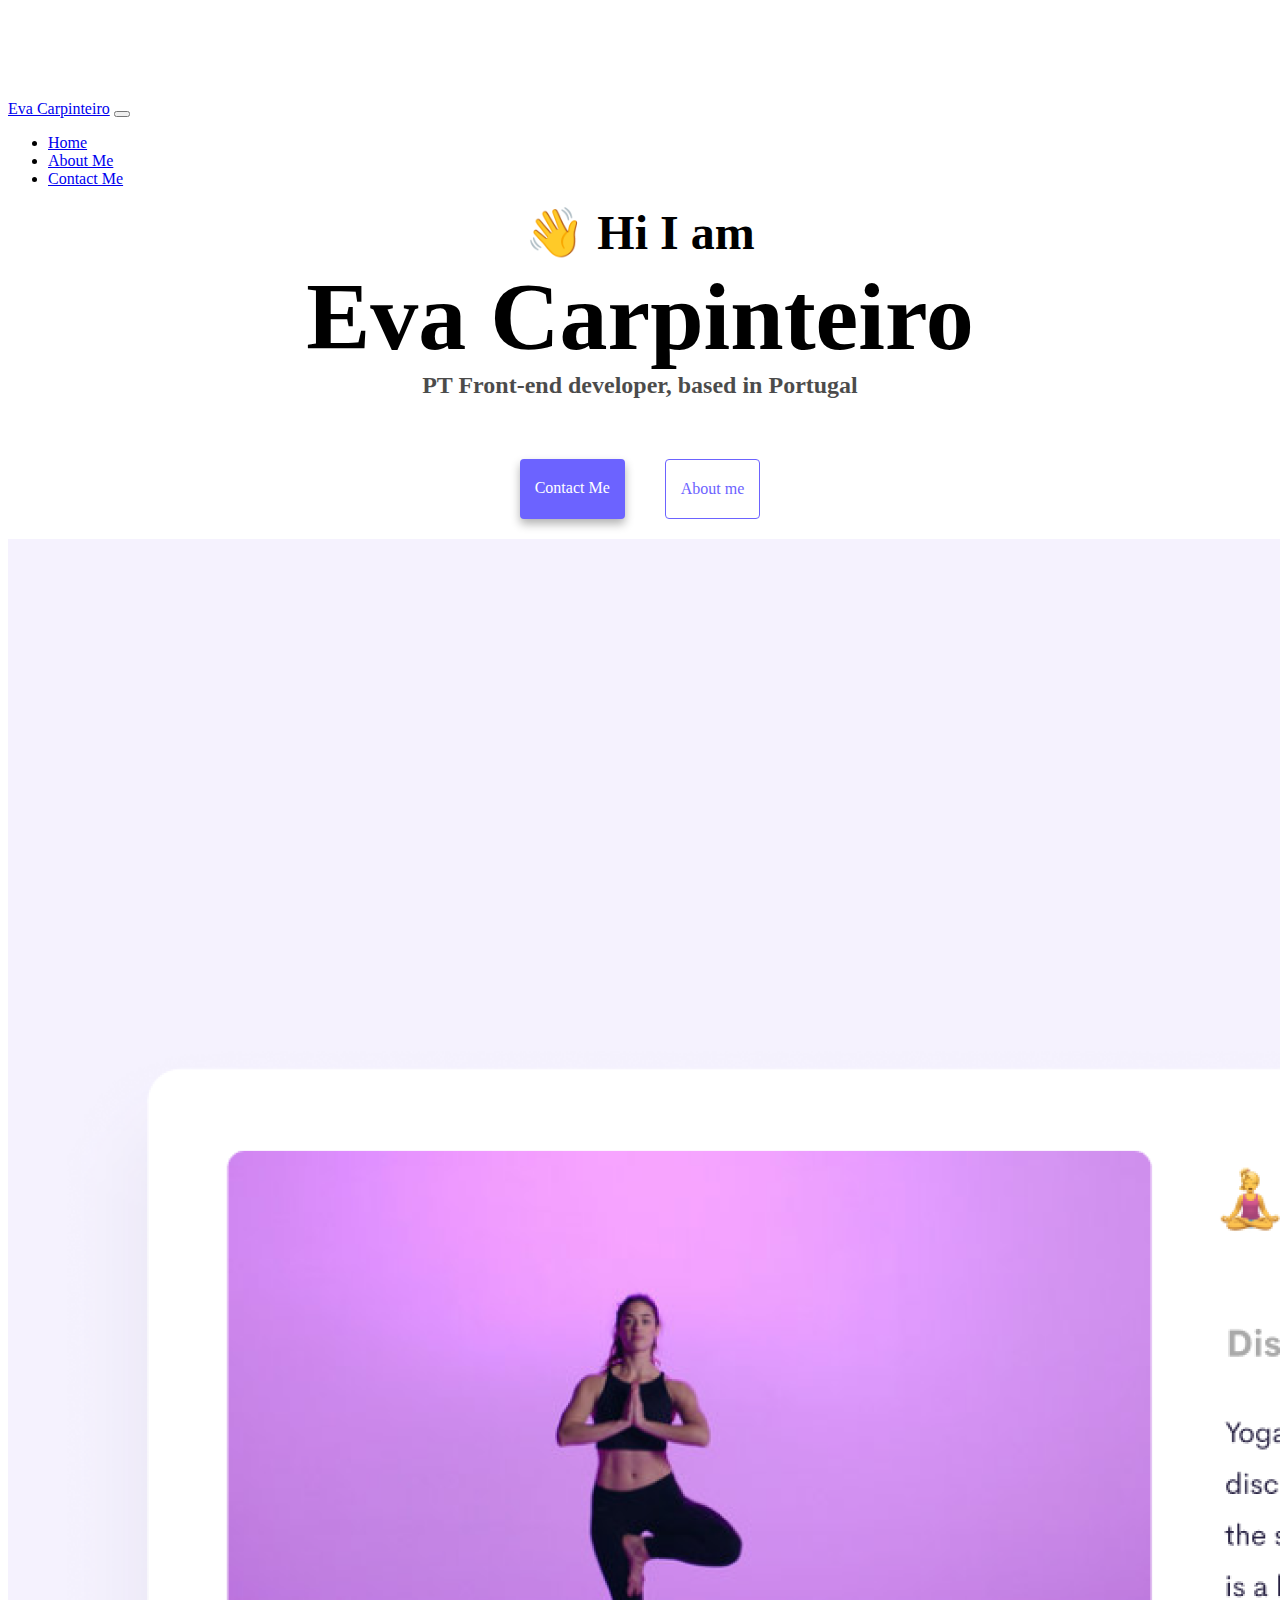
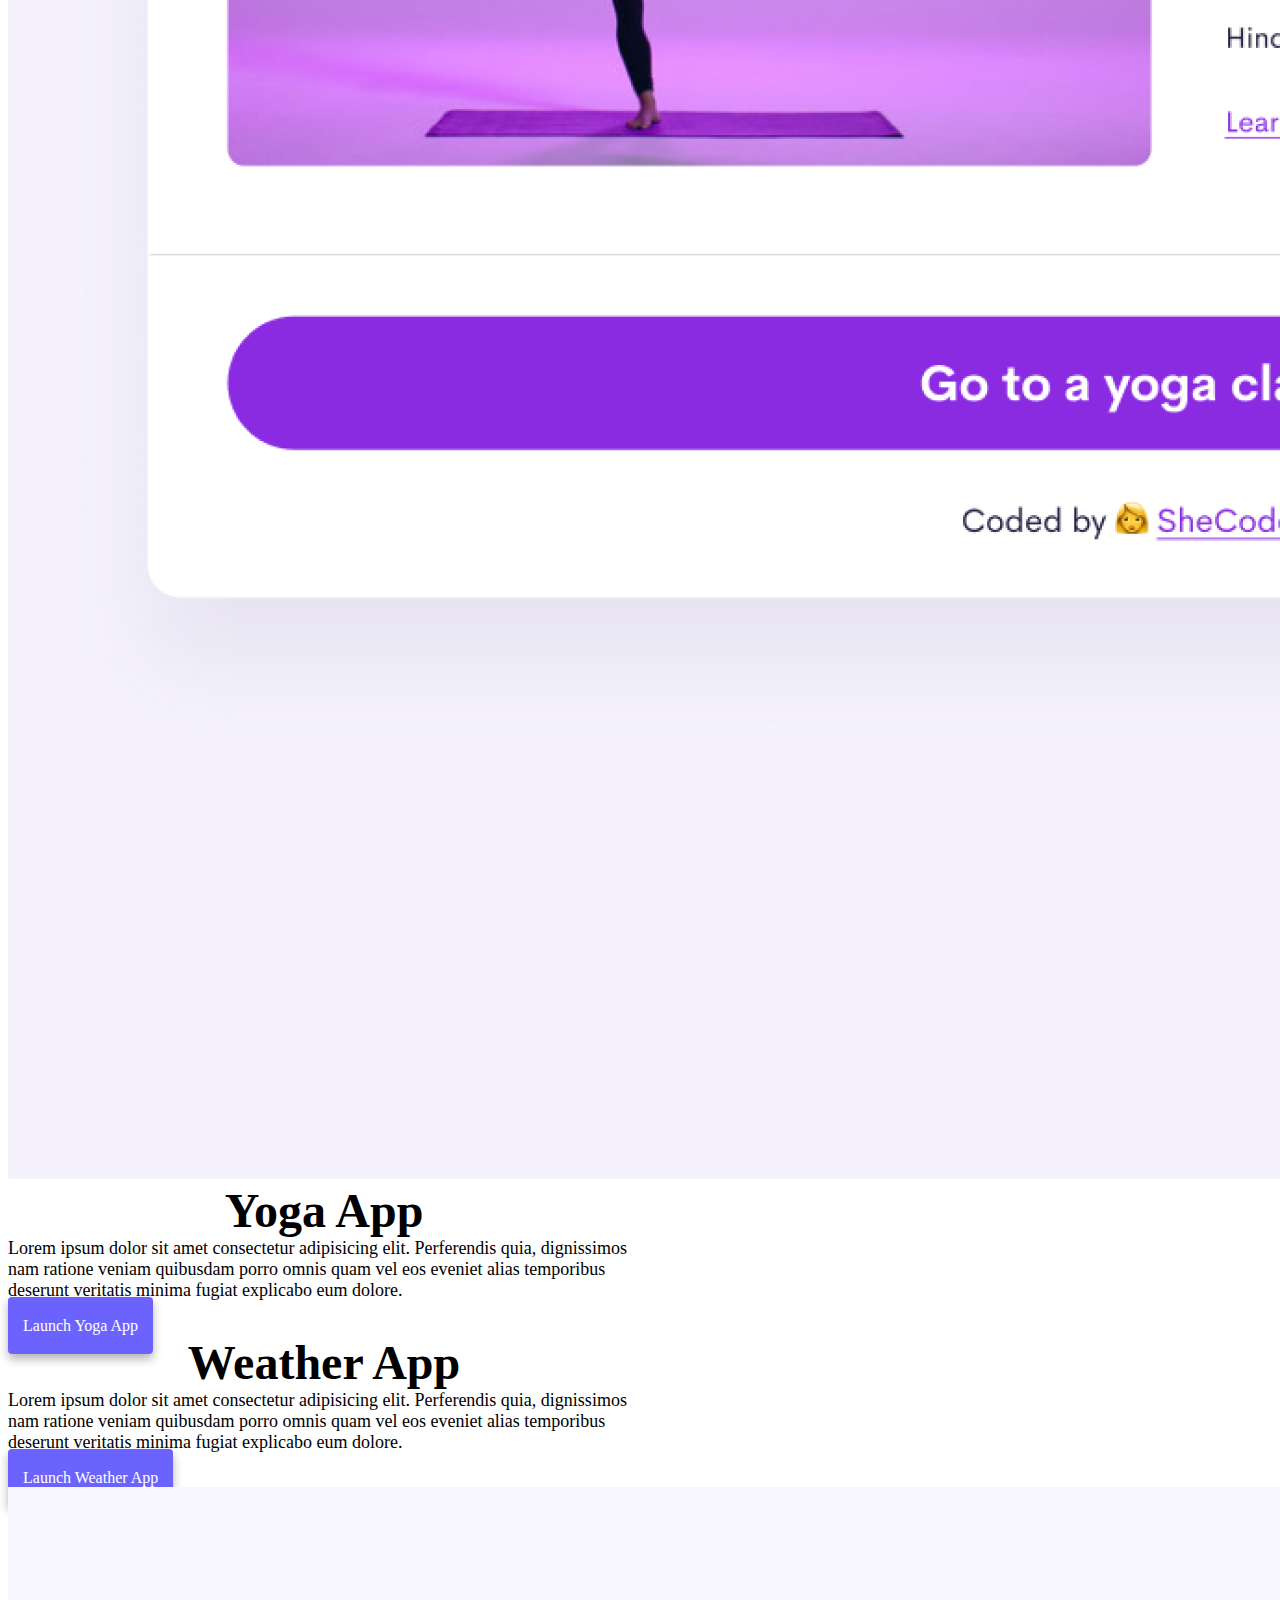
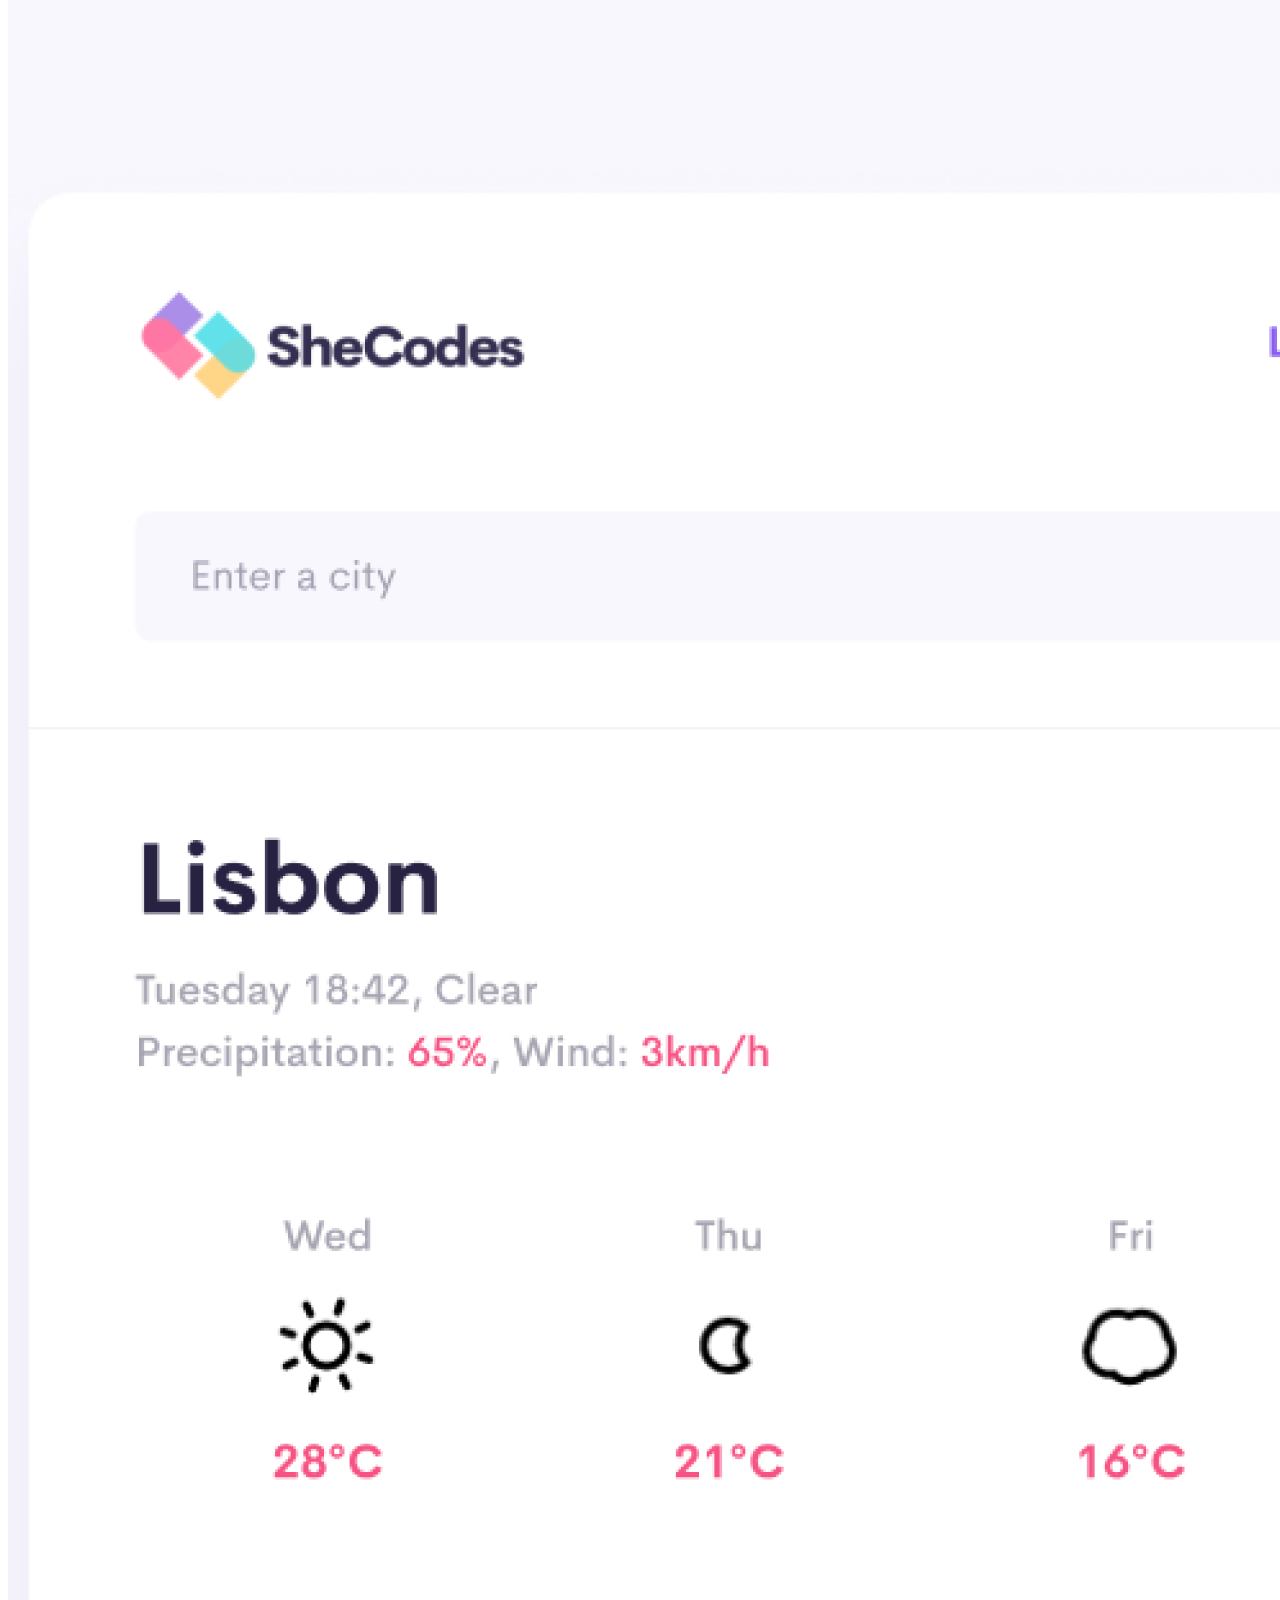
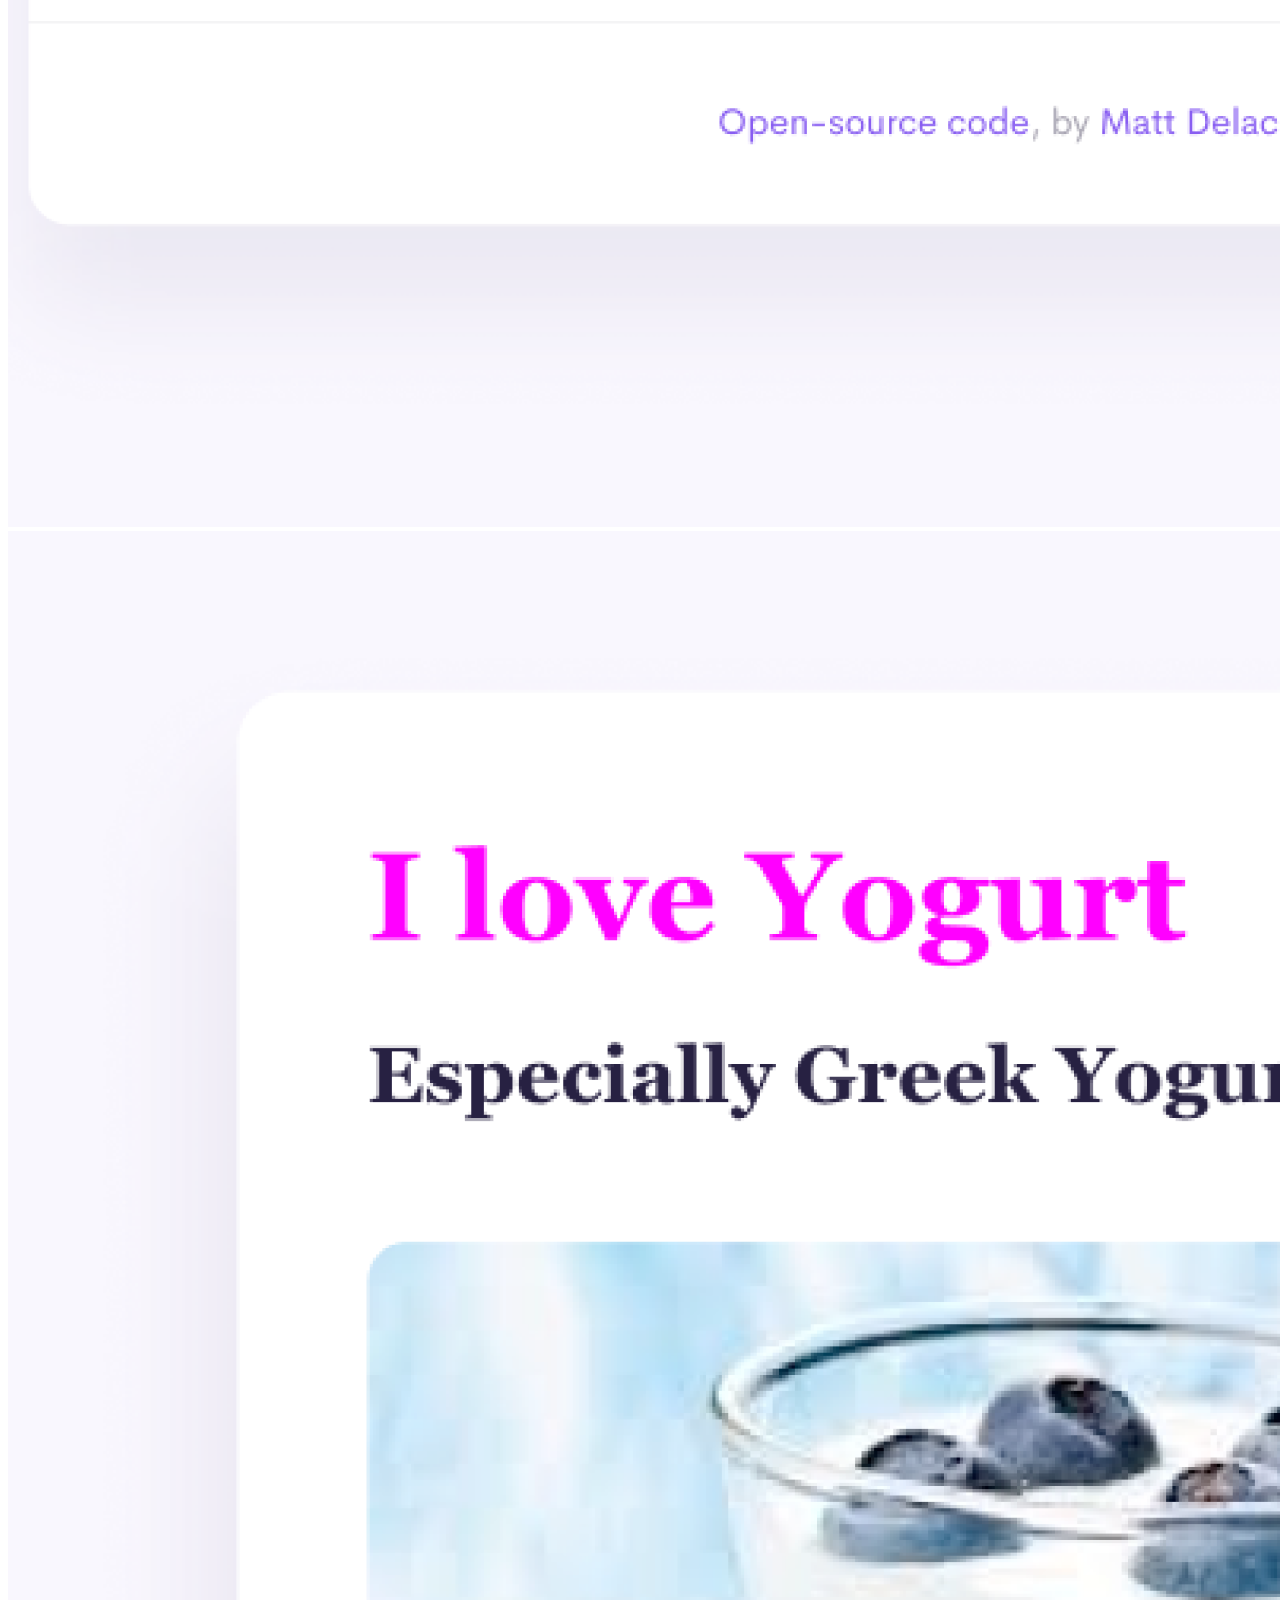
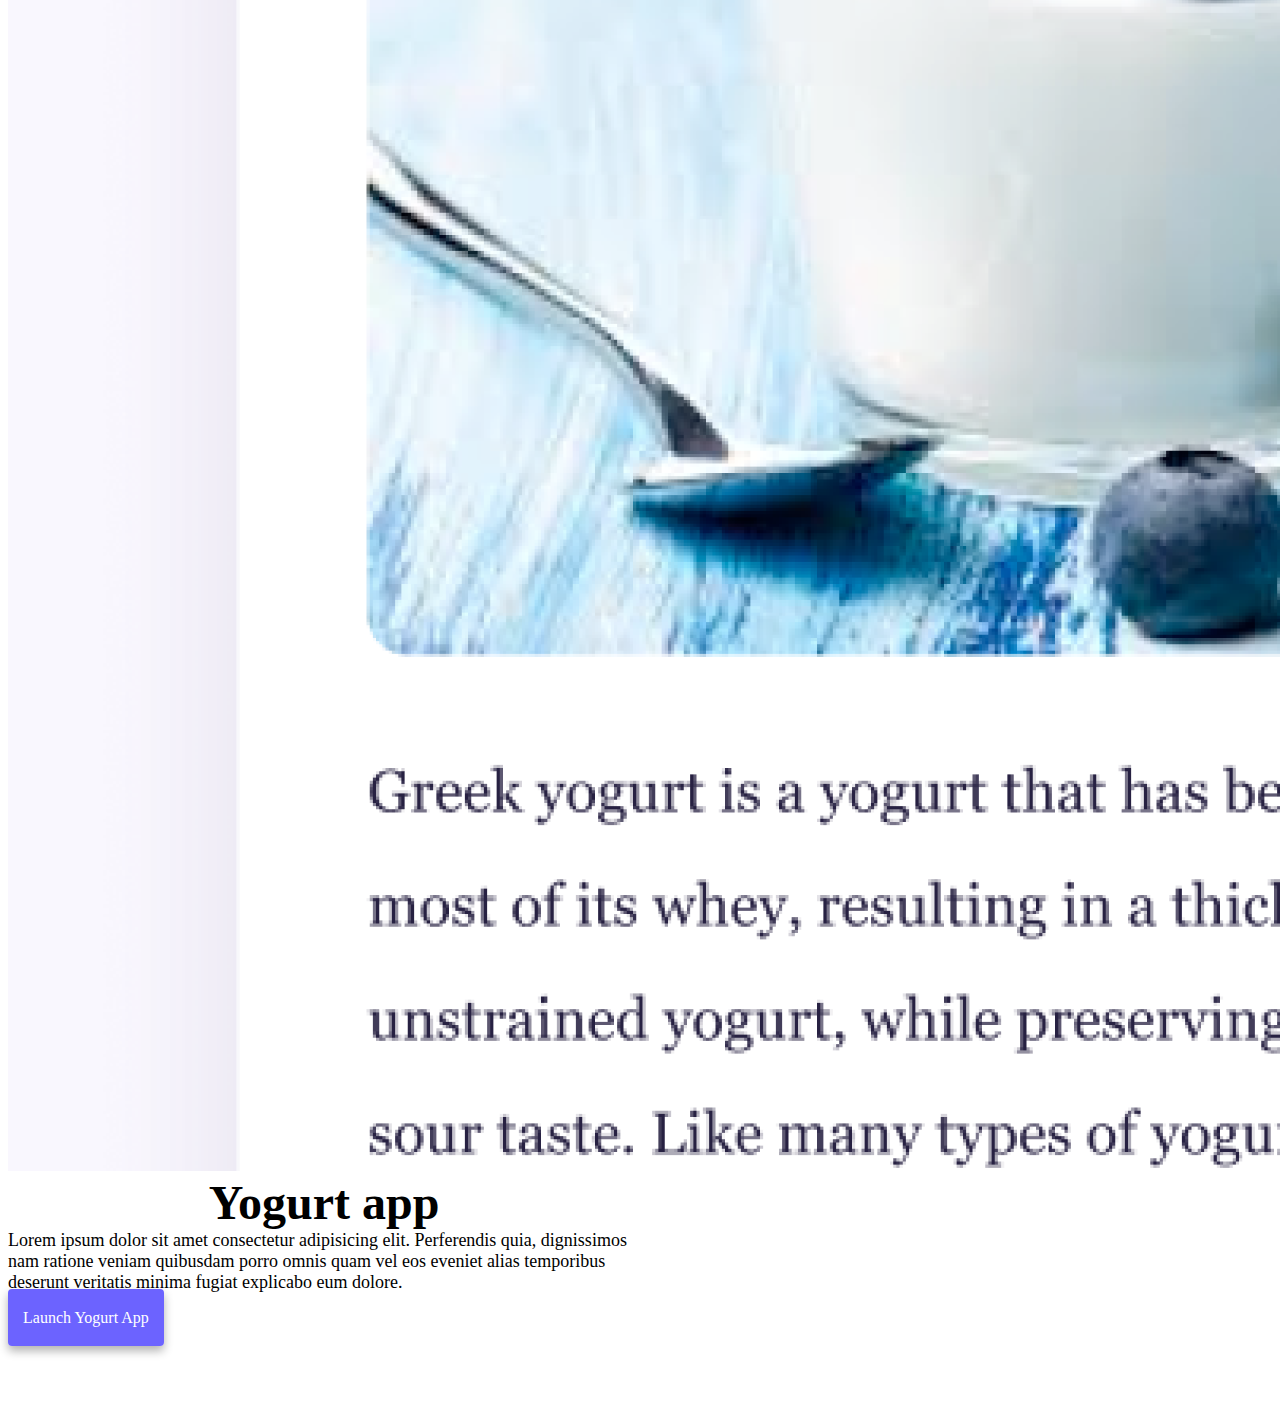
<file: index.html>
<!DOCTYPE html>
<html lang="en">
  <head>
    <meta charset="UTF-8" />
    <meta http-equiv="X-UA-Compatible" content="IE=edge" />
    <meta name="viewport" content="width=device-width, initial-scale=1.0" />
    <title>My aweonsome projects-Eva Carpinteiro</title>
    <meta
      name="description"
      content="This is a website of my portfolio, when you can see all my projects as a front-end Developer"
    />
    <link
      href="https://cdn.jsdelivr.net/npm/bootstrap@5.3.2/dist/css/bootstrap.min.css"
      rel="stylesheet"
      integrity="sha384-T3c6CoIi6uLrA9TneNEoa7RxnatzjcDSCmG1MXxSR1GAsXEV/Dwwykc2MPK8M2HN"
      crossorigin="anonymous"
    />
    <script
      src="https://cdn.jsdelivr.net/npm/bootstrap@5.3.2/dist/js/bootstrap.bundle.min.js"
      integrity="sha384-C6RzsynM9kWDrMNeT87bh95OGNyZPhcTNXj1NW7RuBCsyN/o0jlpcV8Qyq46cDfL"
      crossorigin="anonymous"
    ></script>
    <link rel="stylesheet" href="style.css" />
  </head>

  <body>
    <nav class="navbar navbar-expand-lg navbar-light bg-light fixed-top">
      <div class="container">
        <a class="navbar-brand" href="index.html">Eva Carpinteiro</a>
        <button
          class="navbar-toggler"
          type="button"
          data-bs-toggle="collapse"
          data-bs-target="#navbarNav"
          aria-controls="navbarNav"
          aria-expanded="false"
          aria-label="Toggle navigation"
        >
          <span class="navbar-toggler-icon"></span>
        </button>
        <div class="collapse navbar-collapse" id="navbarNav">
          <ul class="navbar-nav">
            <li class="nav-item">
              <a
                class="nav-link active"
                aria-current="page"
                href="index.html"
                title="Homepage"
                >Home</a
              >
            </li>
            <li class="nav-item">
              <a class="nav-link" href="about.html" title="About me- link"
                >About Me</a
              >
            </li>
            <li class="nav-item">
              <a class="nav-link" href="about.html#contact" title="Contact-link"
                >Contact Me</a
              >
            </li>
          </ul>
        </div>
      </div>
    </nav>

    <h2 class="text-center">👋 Hi I am</h2>
    <h1 class="text-center">Eva Carpinteiro</h1>
    <h3 class="text-center">PT Front-end developer, based in Portugal</h3>
    <div class="navigation-links mb-5">
      <a href="about.html#contact" class="primary-link" title="Contact link"
        >Contact me</a
      >
      <a href="about.html" class="secondary-link" title="About me-link"
        >About me</a
      >
    </div>

    <div class="container">
      <div class="row">
        <div class="col-sm-6">
          <img
            src="images/yoga.png"
            alt="Yoga photo"
            class="img-fluid rounded  d-none d-sm-block"
          />
        </div>
        <div class="col-sm-6">
          <h2 class="mb-3">Yoga App</h2>
          <p>
            Lorem ipsum dolor sit amet consectetur adipisicing elit. Perferendis
            quia, dignissimos nam ratione veniam quibusdam porro omnis quam vel
            eos eveniet alias temporibus deserunt veritatis minima fugiat
            explicabo eum dolore.
          </p>
          <div class="mt-5">
            <a href="#" class="primary-link project-link">Launch Yoga App</a>
          </div>
        </div>
      </div>
      <div class="row mt-5">
        <div class="col-sm-6">
          <h2 class="mb-3">Weather App</h2>
          <p>
            Lorem ipsum dolor sit amet consectetur adipisicing elit. Perferendis
            quia, dignissimos nam ratione veniam quibusdam porro omnis quam vel
            eos eveniet alias temporibus deserunt veritatis minima fugiat
            explicabo eum dolore.
          </p>
          <div class="mb-5 mt-5">
            <a href="#" class="primary-link project-link">Launch Weather App</a>
          </div>
        </div>

        <div class="col-sm-6">
          <img
            src="images/weather.png"
            alt="weather app"
            class="img-fluid rounded  d-none d-sm-block"
          />
        </div>
      </div>

      <div class="row mt-5">
        <div class="col-sm-6">
          <img
            src="images/yogurt.png"
            alt="Yogurt photo"
            class="img-fluid rounded  d-none d-sm-block"
          />
        </div>
        <div class="col-sm-6">
          <h2 class="mb-5 mt-5">Yogurt app</h2>
          <p>
            Lorem ipsum dolor sit amet consectetur adipisicing elit. Perferendis
            quia, dignissimos nam ratione veniam quibusdam porro omnis quam vel
            eos eveniet alias temporibus deserunt veritatis minima fugiat
            explicabo eum dolore.
          </p>
          <div class="mt-5">
            <a href="#" class="primary-link project-link">Launch Yogurt App</a>
          </div>
        </div>
      </div>
    </div>
  </body>
</html>
</file>
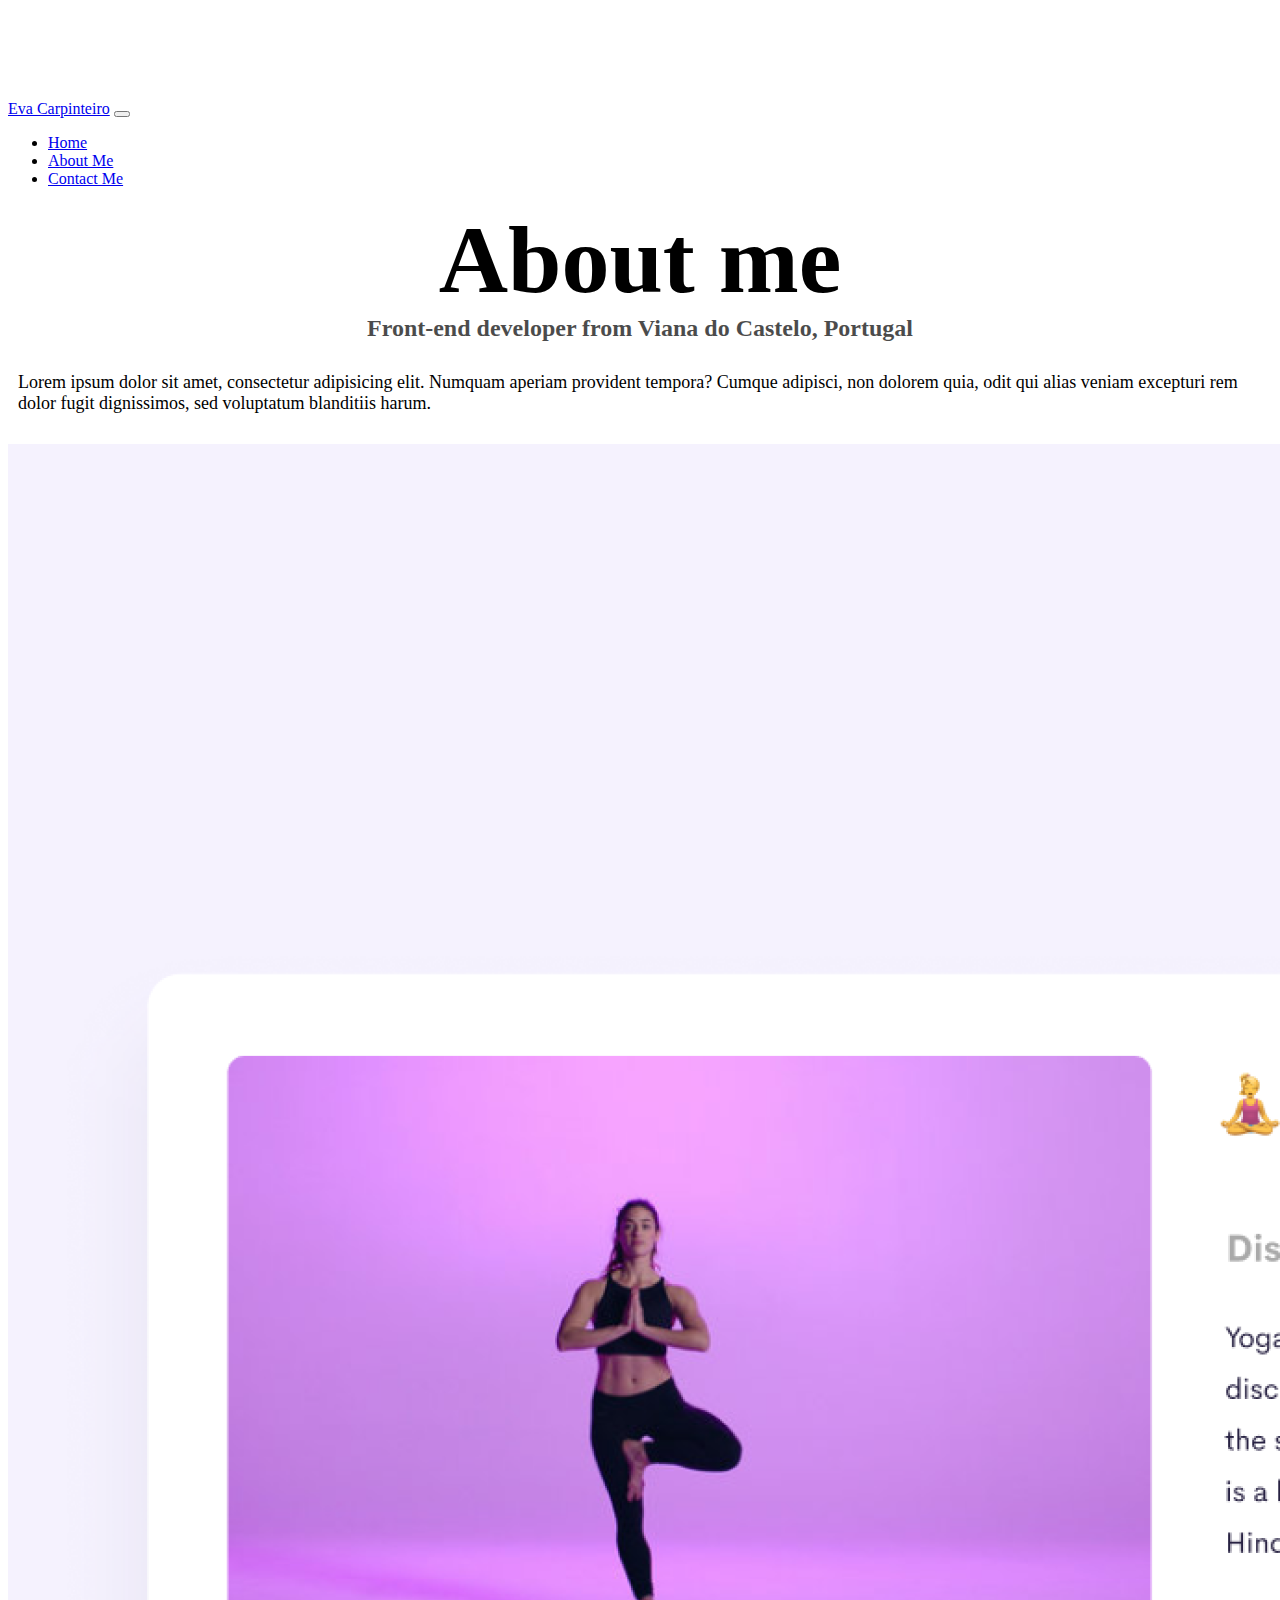
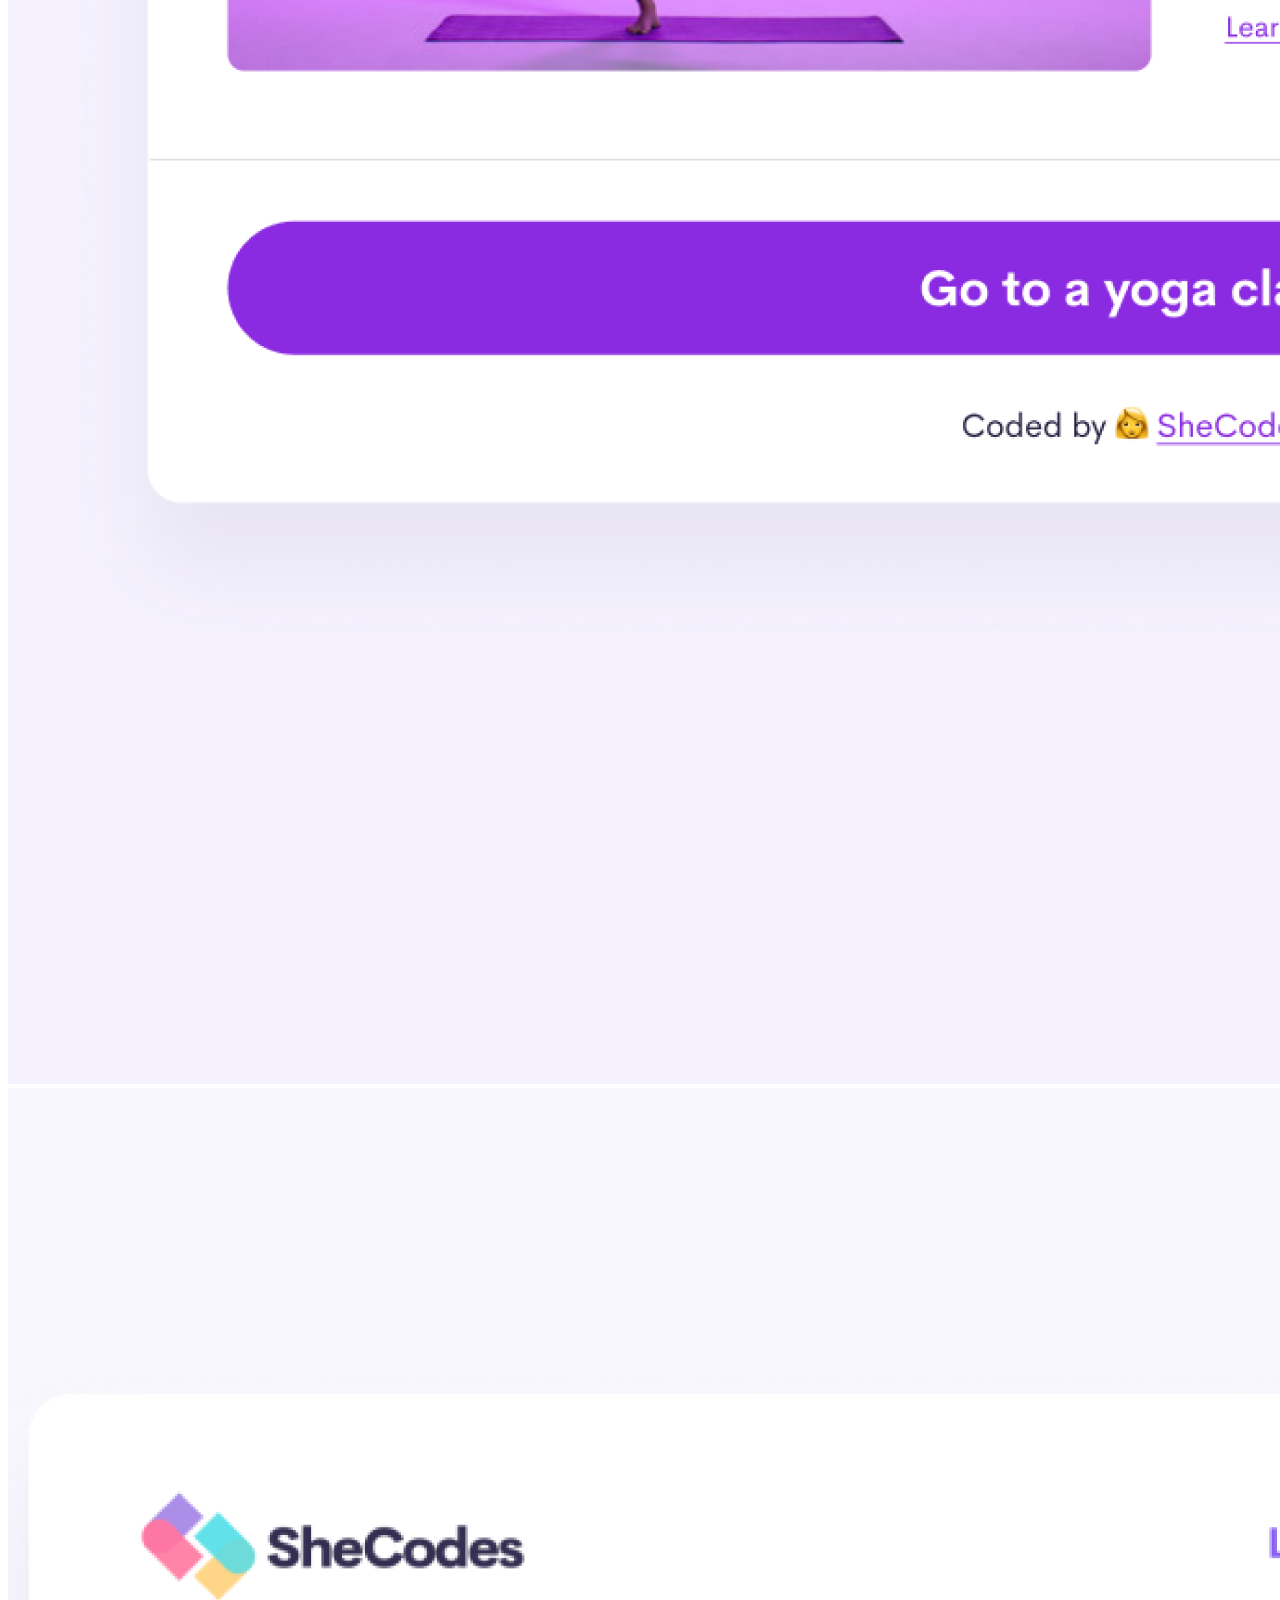
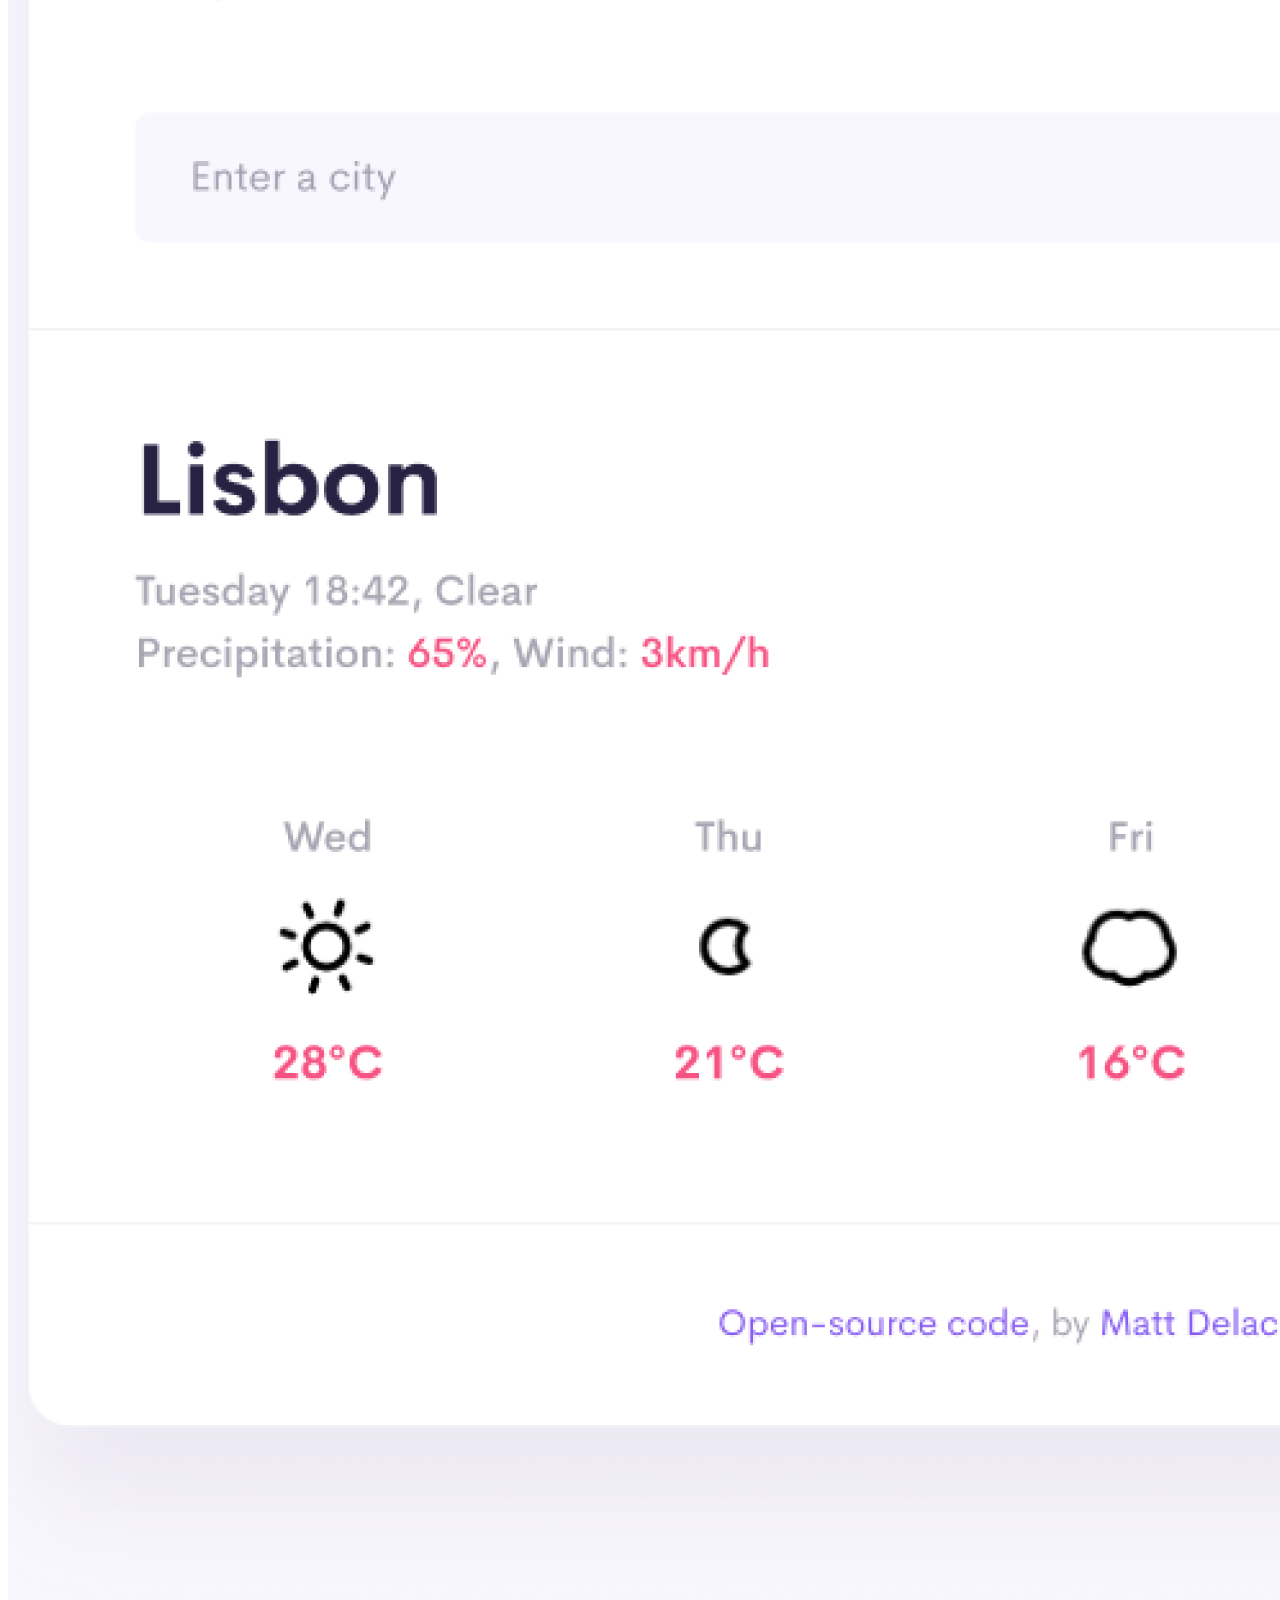
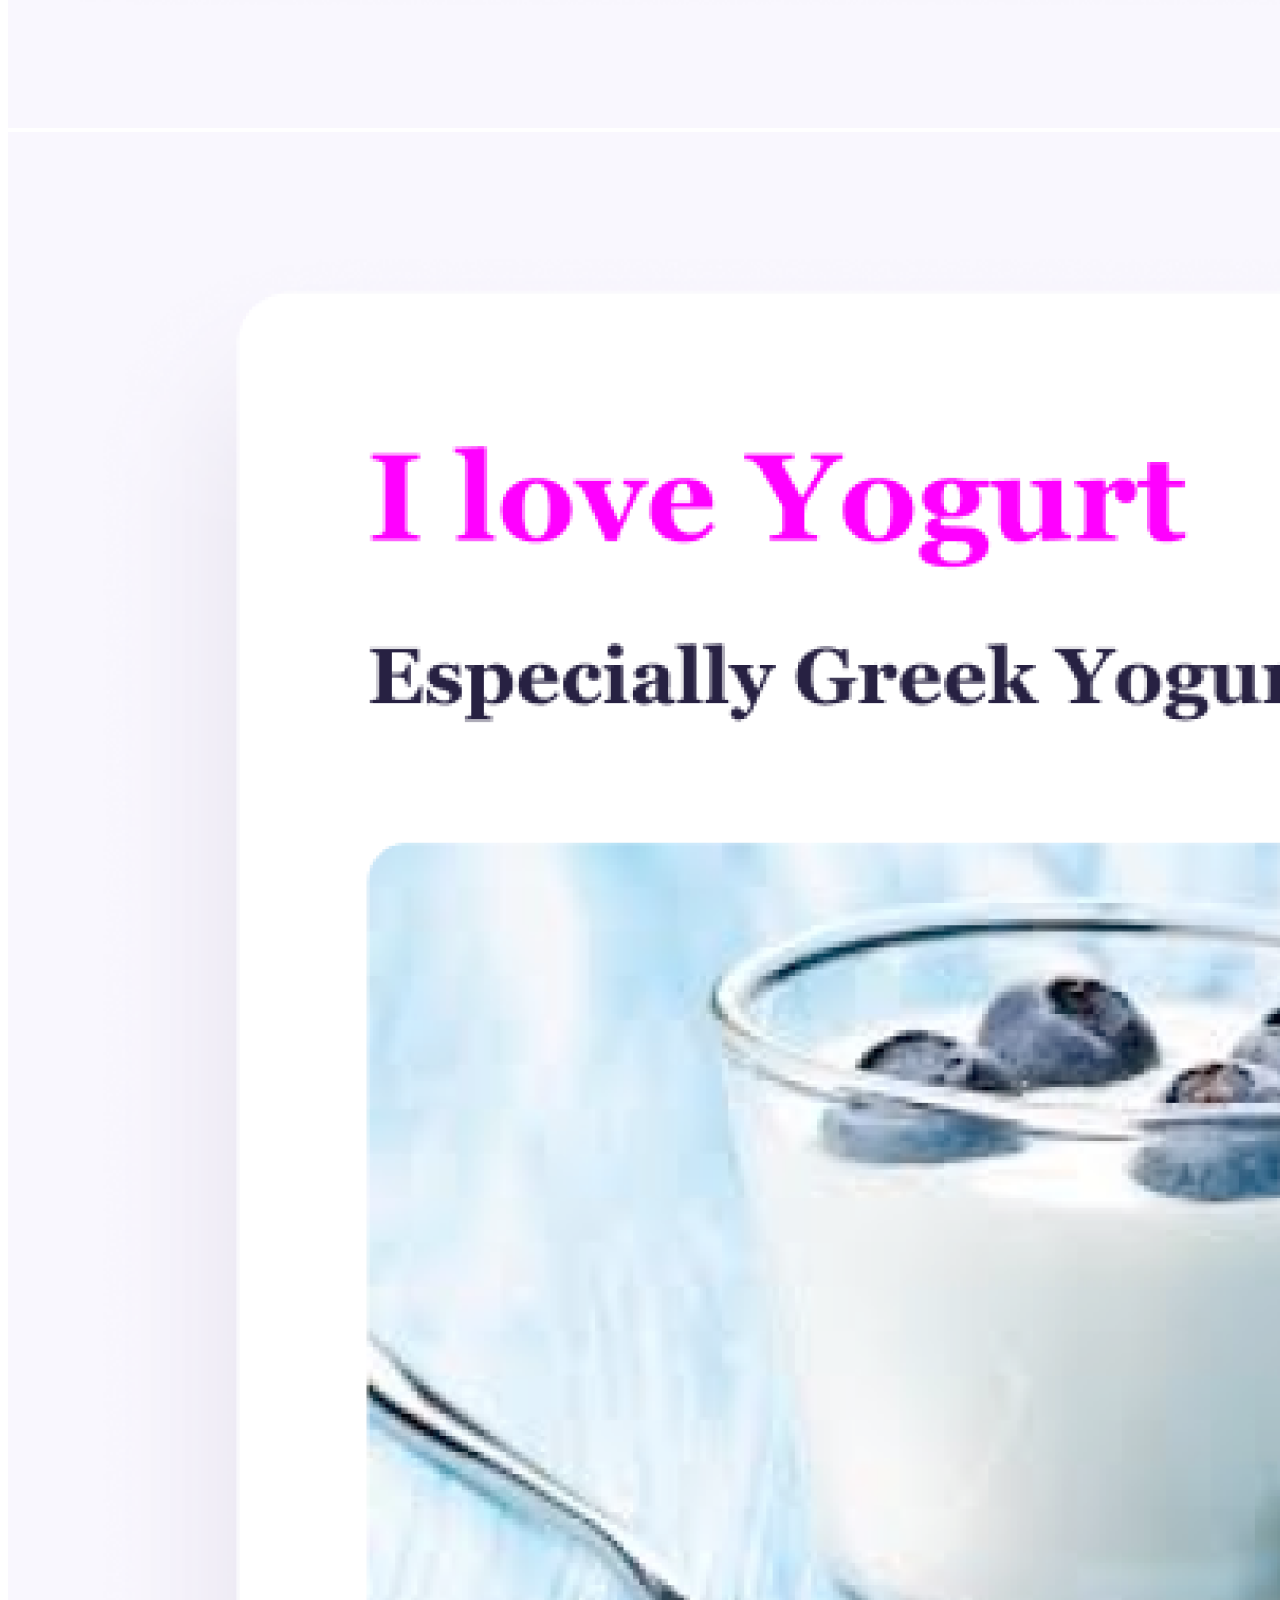
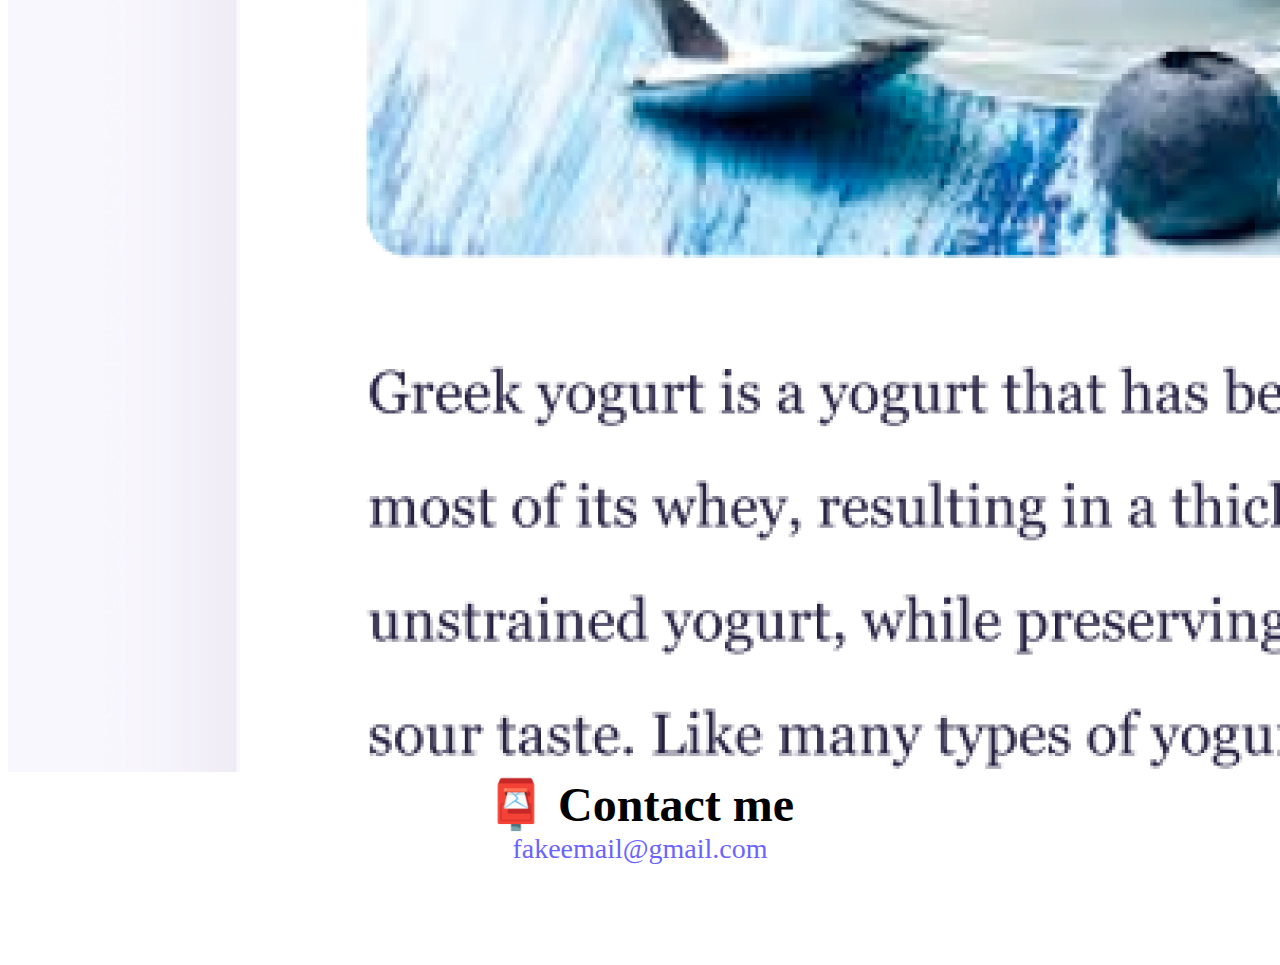
<file: about.html>
<!DOCTYPE html>
<html lang="en">
  <head>
    <meta charset="UTF-8" />
    <meta http-equiv="X-UA-Compatible" content="IE=edge" />
    <meta name="viewport" content="width=device-width, initial-scale=1.0" />
    <link
      href="https://cdn.jsdelivr.net/npm/bootstrap@5.3.2/dist/css/bootstrap.min.css"
      rel="stylesheet"
      integrity="sha384-T3c6CoIi6uLrA9TneNEoa7RxnatzjcDSCmG1MXxSR1GAsXEV/Dwwykc2MPK8M2HN"
      crossorigin="anonymous"
    />
    <script
      src="https://cdn.jsdelivr.net/npm/bootstrap@5.3.2/dist/js/bootstrap.bundle.min.js"
      integrity="sha384-C6RzsynM9kWDrMNeT87bh95OGNyZPhcTNXj1NW7RuBCsyN/o0jlpcV8Qyq46cDfL"
      crossorigin="anonymous"
    ></script>
    <link rel="stylesheet" href="style.css" />
    <title>About me- Eva Carpinteiro</title>
    <meta name="description" content="All information and portfolio of Eva Carpinteiro.">
  </head>
  <body>
    <nav class="navbar navbar-expand-lg navbar-light bg-light fixed-top">
      <div class="container">
        <a class="navbar-brand" href="index.html">Eva Carpinteiro</a>
        <button
          class="navbar-toggler"
          type="button"
          data-bs-toggle="collapse"
          data-bs-target="#navbarNav"
          aria-controls="navbarNav"
          aria-expanded="false"
          aria-label="Toggle navigation"
        >
          <span class="navbar-toggler-icon"></span>
        </button>
        <div class="collapse navbar-collapse" id="navbarNav">
          <ul class="navbar-nav">
            <li class="nav-item">
              <a class="nav-link" aria-current="page" href="index.html">Home</a>
            </li>
            <li class="nav-item">
              <a class="nav-link active" href="about.html">About Me</a>
            </li>
            <li class="nav-item">
              <a class="nav-link" href="about.html#contact">Contact Me</a>
            </li>
          </ul>
        </div>
      </div>
    </nav>

    <h1 class="text-center">About me</h1>
    <h3 class="text-center">
      Front-end developer from Viana do Castelo, Portugal
    </h3>
    <div class="about-paragraphs text-center">
      <p>
        Lorem ipsum dolor sit amet, consectetur adipisicing elit. Numquam
        aperiam provident tempora? Cumque adipisci, non dolorem quia, odit qui
        alias veniam excepturi rem dolor fugit dignissimos, sed voluptatum
        blanditiis harum.
      </p>
    </div>
    <div class="container">
      <div class="row">
        <div class="col-sm-4">
          <img
            src="images/yoga.png"
            alt="Yoga-app photo"
            class="img-fluid p-2 shadow rounded"
          />
        </div>
        <div class="col-sm-4">
          <img
            src="images/weather.png"
            alt="Weather-app photo"
            class="img-fluid p-2 shadow rounded"
          />
        </div>
        <div class="col-sm-4">
          <img
            src="images/yogurt.png"
            alt="Yogurt-app photo"
            class="img-fluid p-2 shadow rounded"
          />
        </div>
      </div>
    </div>
    <div id="contact" class="mt-5">
      <h2>📮 Contact me</h2>
      <a href="mailto:fakemail@gmail.com" class="email-link" title="Email for contact">
        fakeemail@gmail.com
      </a>
    </div>
  </body>
</html>
</file>
<file: style.css>
:root {
  --primary-color: #6c63ff;
  --secondary-color: #f5f2fe;
  --box-shadow: 0 5px 10px rgba(0, 0, 0, 0.3);
}

body {
  margin-top: 100px;
  margin-bottom: 100px;
}

h1,
h2,
h3 {
  text-align: center;
  margin: 0;
}
h1 {
  font-size: 96px;
}

h2 {
  font-size: 48px;
}

h3 {
  font-size: 24px;
  opacity: 0.7;
}

p {
  border-radius: 4px;
  font-size: 18px;
  margin-top: 0;
  margin-bottom: 1rem;
}

.navigation-links {
  display: flex;
  margin-top: 40px;
  justify-content: center;
}

.navigation-links a {
  margin: 20px;
}

.primary-link {
  border-radius: 4px;
  padding: 20px 15px;
  text-decoration: none;
  text-transform: capitalize;
  background: var(--primary-color);
  box-shadow: var(--box-shadow);
  color: white;
}

.secondary-link {
  border-radius: 4px;
  padding: 20px 15px;
  text-decoration: none;
  color: var(--primary-color);
  border: 1px solid var(--primary-color);
}

.homepage-link {
  color: var(--primary-color);
  text-align: center;
  display: block;
}

.about-paragraphs {
  margin: 30px 0;
}

.about-paragraphs p {
  margin: 10px;
}

.email-link {
  display: flex;
  justify-content: center;
  color: var(--primary-color);
  font-size: 28px;
  text-decoration: none;
}

.email-link:hover {
  text-decoration: underline;
}

@media (max-width: 576px) {
  h1 {
    font-size: 48px;
    line-height: 1.5;
  }
  h2 {
    font-size: 32px;
    text-align: center;
  }
  .project-link {
    display: block;
    text-align: center;
    margin: 0 20px;
  }
  p {
    text-align: center;
  }
}

@media (min-width: 576px) {
  .col-sm-6 {
    flex: 0 0 auto;
    width: 50%;
  }
  .col-sm-4 {
    flex: 0 0 auto;
    width: 33.3333333333%;
  }
}
</file>
